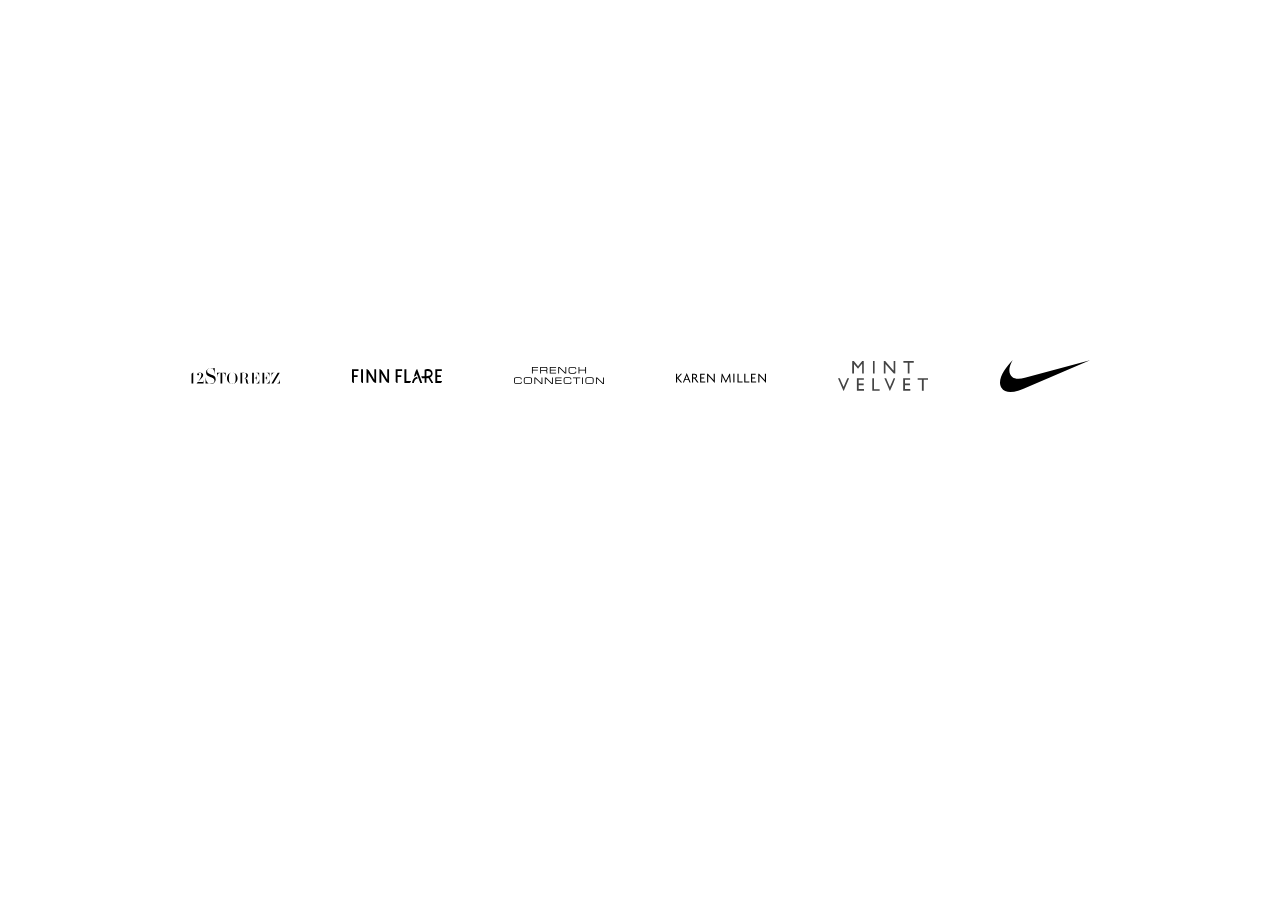
<file: Task1/index.html>
<!DOCTYPE html>
<html lang="en">
<head>
    <meta charset="UTF-8">
    <meta http-equiv="X-UA-Compatible" content="IE=edge">
    <meta name="viewport" content="width=device-width, initial-scale=1.0">
    <link rel="stylesheet" href="style.css">
    <title>Task1</title>
</head>
<body>
    <div class="container">
        <div class="logo__wrapper">
            <img src="assets/12Storeez.svg" alt="12 storeez">
        </div>
        <div class="logo__wrapper">
            <img src="assets/FinnFlare.svg" alt="Finn Flare">
        </div>
        <div class="logo__wrapper">
            <img src="assets/FrenchConnection.svg" alt="French Connection">
        </div>
        <div class="logo__wrapper">
            <img src="assets/KarenMillen.svg" alt="Karen Millen">
        </div>
        <div class="logo__wrapper">
            <img src="assets/MintVelvet.svg" alt="Mint Velvet">
        </div>
        <div class="logo__wrapper">
            <img src="assets/Nike.svg" alt="Nike">
        </div>
    </div>
</body>
</html>
</file>
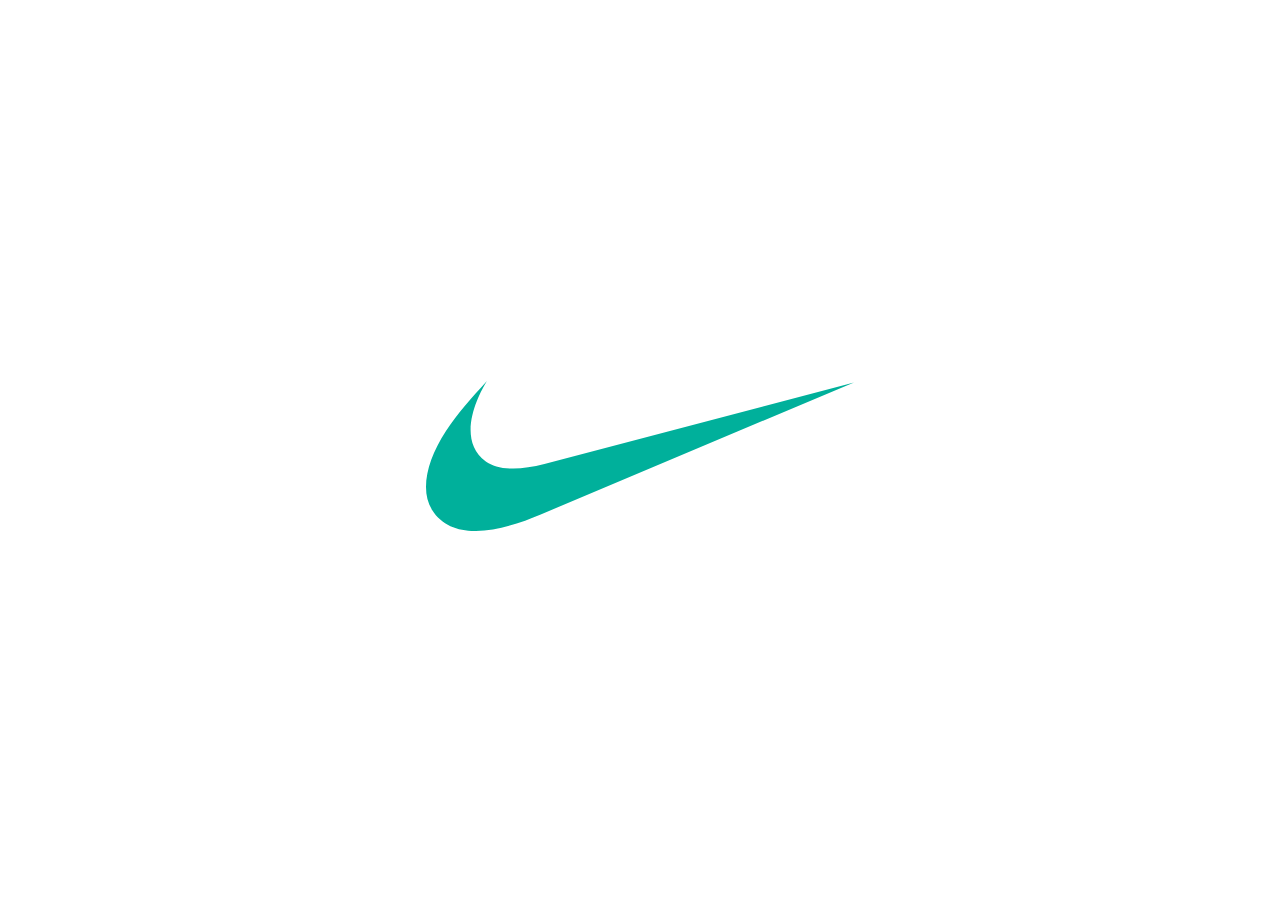
<file: Task10/index.html>
<!DOCTYPE html>
<html lang="en">
<head>
    <meta charset="UTF-8">
    <meta http-equiv="X-UA-Compatible" content="IE=edge">
    <meta name="viewport" content="width=device-width, initial-scale=1.0">
    <link rel="stylesheet" href="style.css">
    <title>Task10</title>
</head>
<body>
    <div class="logo">
        <img src="Nike.svg" alt="Nike logo">
    </div>
</body>
</html>
</file>
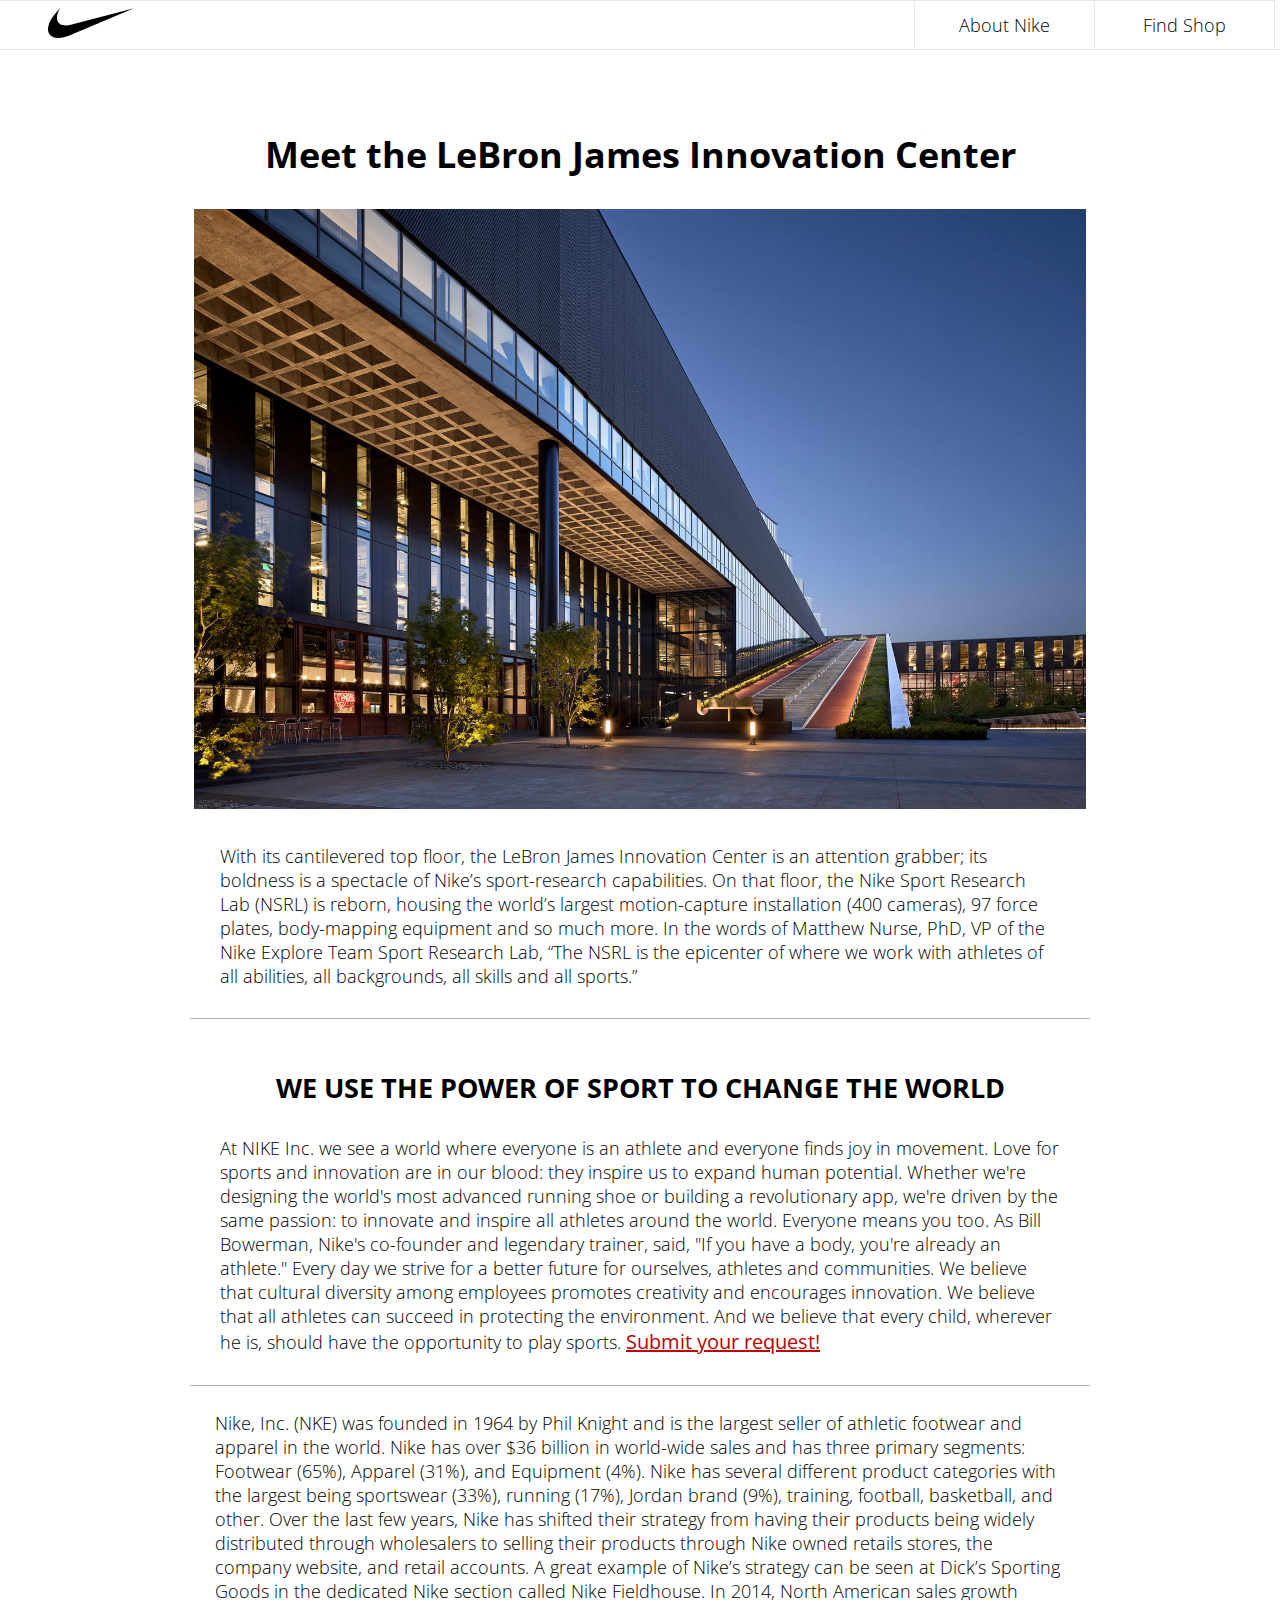
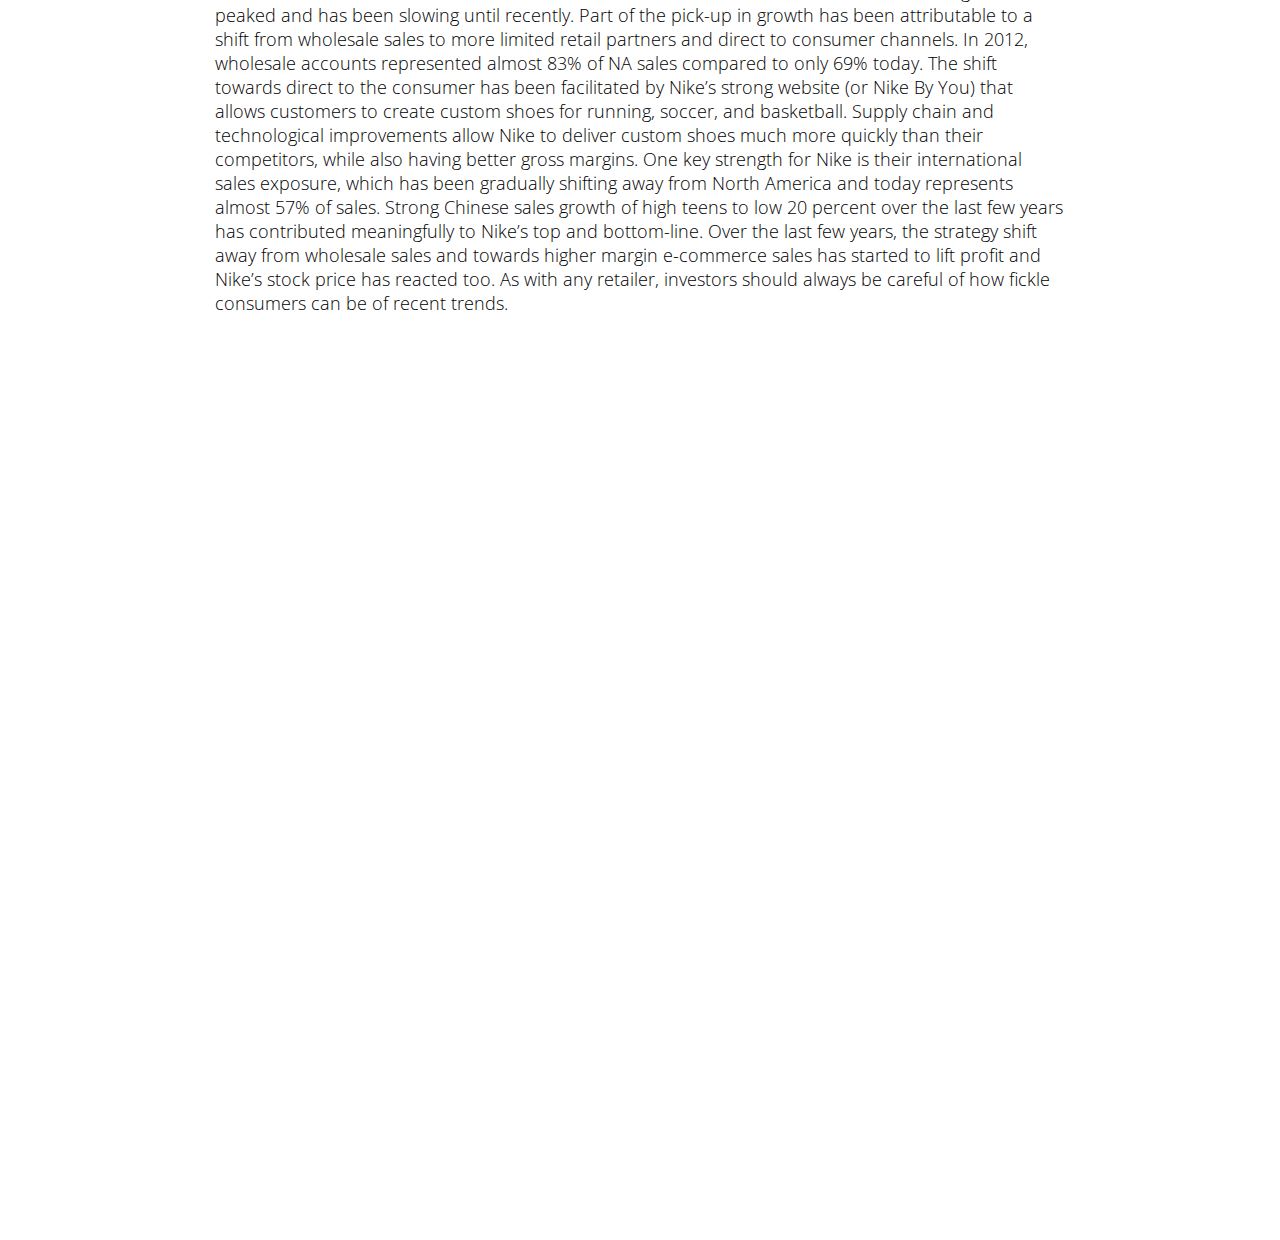
<file: Task12/index.html>
<!DOCTYPE html>
<html lang="en">
<head>
    <meta charset="UTF-8">
    <meta http-equiv="X-UA-Compatible" content="IE=edge">
    <meta name="viewport" content="width=device-width, initial-scale=1.0">
    <link rel="preconnect" href="https://fonts.googleapis.com">
    <link rel="preconnect" href="https://fonts.gstatic.com" crossorigin>
    <link href="https://fonts.googleapis.com/css2?family=Open+Sans:wght@300;400&display=swap" rel="stylesheet">
    <link rel="stylesheet" href="style.css">
    <title>Task12</title>
</head>
<body>
    <div class="container">
        <header class="container-header">
            <div class="header">
                <div class="wrapper">
                    <div class="header__logo"><img src="Nike.svg" alt="Nike Logo"></div>
                    <div class="header__menu">
                        <div class="about">About Nike
                            <ul class="about__sub-menu">
                                <li><a class="news__link" href="#">News</a></li>
                                <li><a class="career__link" href="#">Career</a></li>
                                <li><a class="investor__link" href="#">Investors</a></li>
                            </ul>
                        </div>
                        <div class="search">Find Shop</div>
                    </div>
                </div>
            </div>
        </header>
        <main>
            <div class="news">
                <h1 class="news__header">Meet the LeBron James Innovation Center</h1>
                <div class="news__img"><img src="picture.jpg" alt="picture"></div>
                <div class="news__descr">
                    With its cantilevered top floor, the LeBron James Innovation Center is an attention grabber; its boldness is a spectacle of Nike’s sport-research capabilities. On that floor, the Nike Sport Research Lab (NSRL) is reborn, housing the world’s largest motion-capture installation (400 cameras), 97 force plates, body-mapping equipment and so much more. In the words of Matthew Nurse, PhD, VP of the Nike Explore Team Sport Research Lab, “The NSRL is the epicenter of where we work with athletes of all abilities, all backgrounds, all skills and all sports.” 
                </div>
            </div>
            <div class="career">
                <h2 class="career__header">WE USE THE POWER OF SPORT TO CHANGE THE WORLD</h2>
                <div class="career__descr">
                    At NIKE Inc. we see a world where everyone is an athlete and everyone finds joy in movement. Love for sports and innovation are in our blood: they inspire us to expand human potential. Whether we're designing the world's most advanced running shoe or building a revolutionary app, we're driven by the same passion: to innovate and inspire all athletes around the world. Everyone means you too. As Bill Bowerman, Nike's co-founder and legendary trainer, said, "If you have a body, you're already an athlete." Every day we strive for a better future for ourselves, athletes and communities. We believe that cultural diversity among employees promotes creativity and encourages innovation. We believe that all athletes can succeed in protecting the environment. And we believe that every child, wherever he is, should have the opportunity to play sports.
                    <a class="career__request" href="#">Submit your request!</a>
                </div>
            </div>
            <div class="investors">
                <div class="investors__descr">
                    Nike, Inc. (NKE) was founded in 1964 by Phil Knight and is the largest seller of athletic footwear and apparel in the world. Nike has over $36 billion in world-wide sales and has three primary segments: Footwear (65%), Apparel (31%), and Equipment (4%).
                    Nike has several different product categories with the largest being sportswear (33%), running (17%), Jordan brand (9%), training, football, basketball, and other.
                    Over the last few years, Nike has shifted their strategy from having their products being widely distributed through wholesalers to selling their products through Nike owned retails stores, the company website, and retail accounts. A great example of Nike’s strategy can be seen at Dick’s Sporting Goods in the dedicated Nike section called Nike Fieldhouse.
                    In 2014, North American sales growth peaked and has been slowing until recently. Part of the pick-up in growth has been attributable to a shift from wholesale sales to more limited retail partners and direct to consumer channels. In 2012, wholesale accounts represented almost 83% of NA sales compared to only 69% today.
                    The shift towards direct to the consumer has been facilitated by Nike’s strong website (or Nike By You) that allows customers to create custom shoes for running, soccer, and basketball. Supply chain and technological improvements allow Nike to deliver custom shoes much more quickly than their competitors, while also having better gross margins.
                    One key strength for Nike is their international sales exposure, which has been gradually shifting away from North America and today represents almost 57% of sales. Strong Chinese sales growth of high teens to low 20 percent over the last few years has contributed meaningfully to Nike’s top and bottom-line.
                    Over the last few years, the strategy shift away from wholesale sales and towards higher margin e-commerce sales has started to lift profit and Nike’s stock price has reacted too.
                    As with any retailer, investors should always be careful of how fickle consumers can be of recent trends.
                </div>
            </div>
        </main>
    </div>
    <div class="overlay"></div>
    <div class="popup__container">
        <div class="popup">
            <div class="popup__close">&#10006</div>
            <input class="popup__input popup__email" placeholder="Email" required type="email"/>
            <input class="popup__input popup__name" placeholder="Name" required type="text"/>
            <input class="popup__input popup__surname" placeholder="Surname" type="text"/>
            <button class="popup__btn" type="submit" >submit</button>
        </div>
    </div>
<script src="script.js"></script>
</body>
</html>
</file>
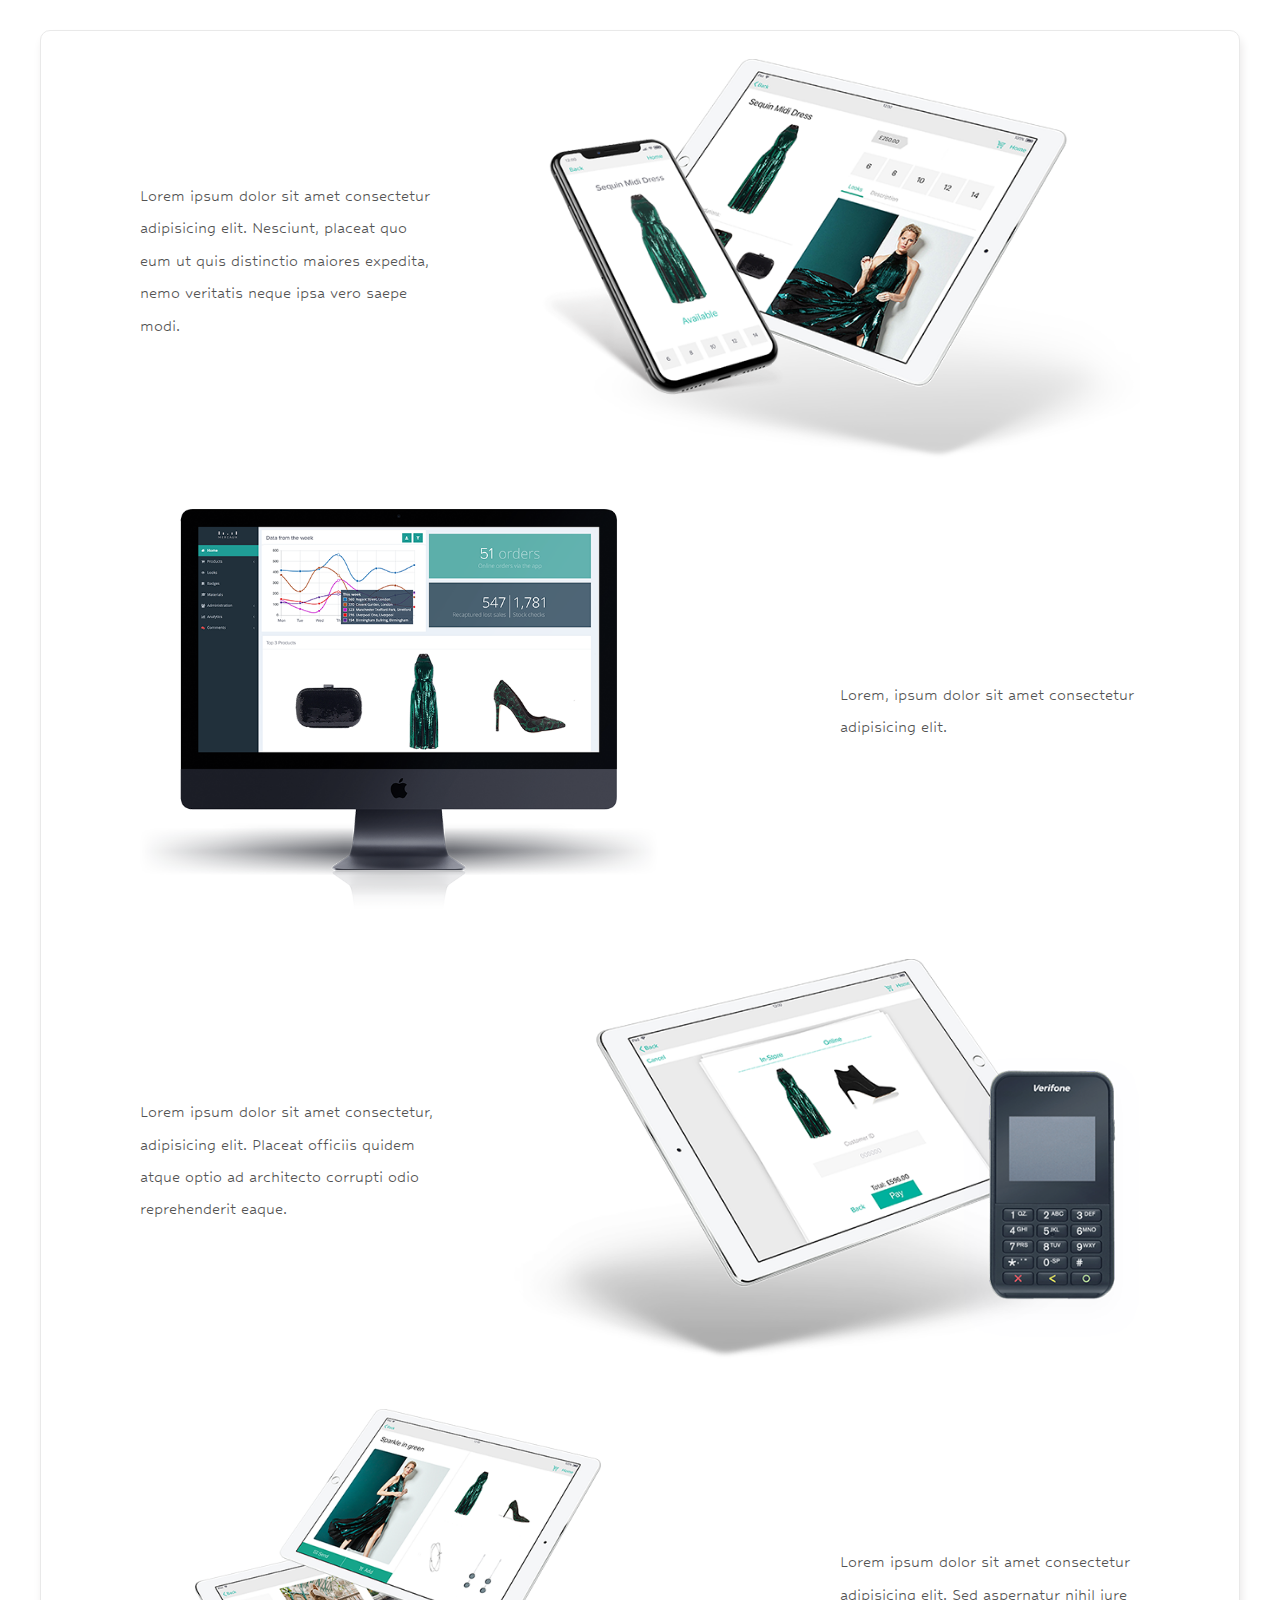
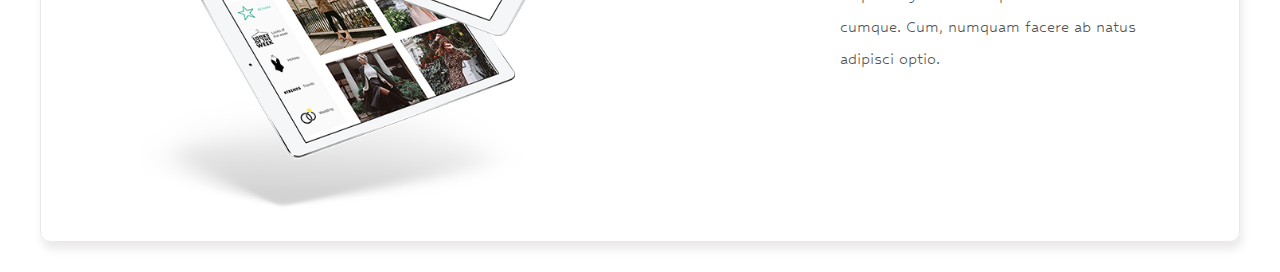
<file: Task2/index.html>
<!DOCTYPE html>
<html lang="en">
<head>
    <meta charset="UTF-8">
    <meta http-equiv="X-UA-Compatible" content="IE=edge">
    <meta name="viewport" content="width=device-width, initial-scale=1.0">
    <title>Task2</title>
    <link rel="preconnect" href="https://fonts.googleapis.com">
    <link rel="preconnect" href="https://fonts.gstatic.com" crossorigin>
    <link href="https://fonts.googleapis.com/css2?family=Hubballi&display=swap" rel="stylesheet">
    <link rel="stylesheet" href="style.css">
</head>
<body>
    <div class="container">
        <div class="item">
            <div class="item__text">Lorem ipsum dolor sit amet consectetur adipisicing elit. Nesciunt, placeat quo eum ut quis distinctio maiores expedita, nemo veritatis neque ipsa vero saepe modi.
            </div>
            <div class="item__image">
                <img src="assets/1.png" alt="1">
            </div>
        </div>
        <div class="item">
            <div class="item__image">
                <img src="assets/2.png" alt="2">
            </div>
            <div class="item__text">Lorem, ipsum dolor sit amet consectetur adipisicing elit.</div>
        </div>
        <div class="item">
            <div class="item__text">Lorem ipsum dolor sit amet consectetur, adipisicing elit. Placeat officiis quidem atque optio ad architecto corrupti odio reprehenderit eaque.
            </div>
            <div class="item__image">
                <img src="assets/3.png" alt="3">
            </div>
        </div>
        <div class="item">
            <div class="item__image">
                <img src="assets/4.png" alt="4">
            </div>
            <div class="item__text">Lorem ipsum dolor sit amet consectetur adipisicing elit. Sed aspernatur nihil iure cumque. Cum, numquam facere ab natus adipisci optio.
            </div>
        </div>
    </div>
</body>
</html>
</file>
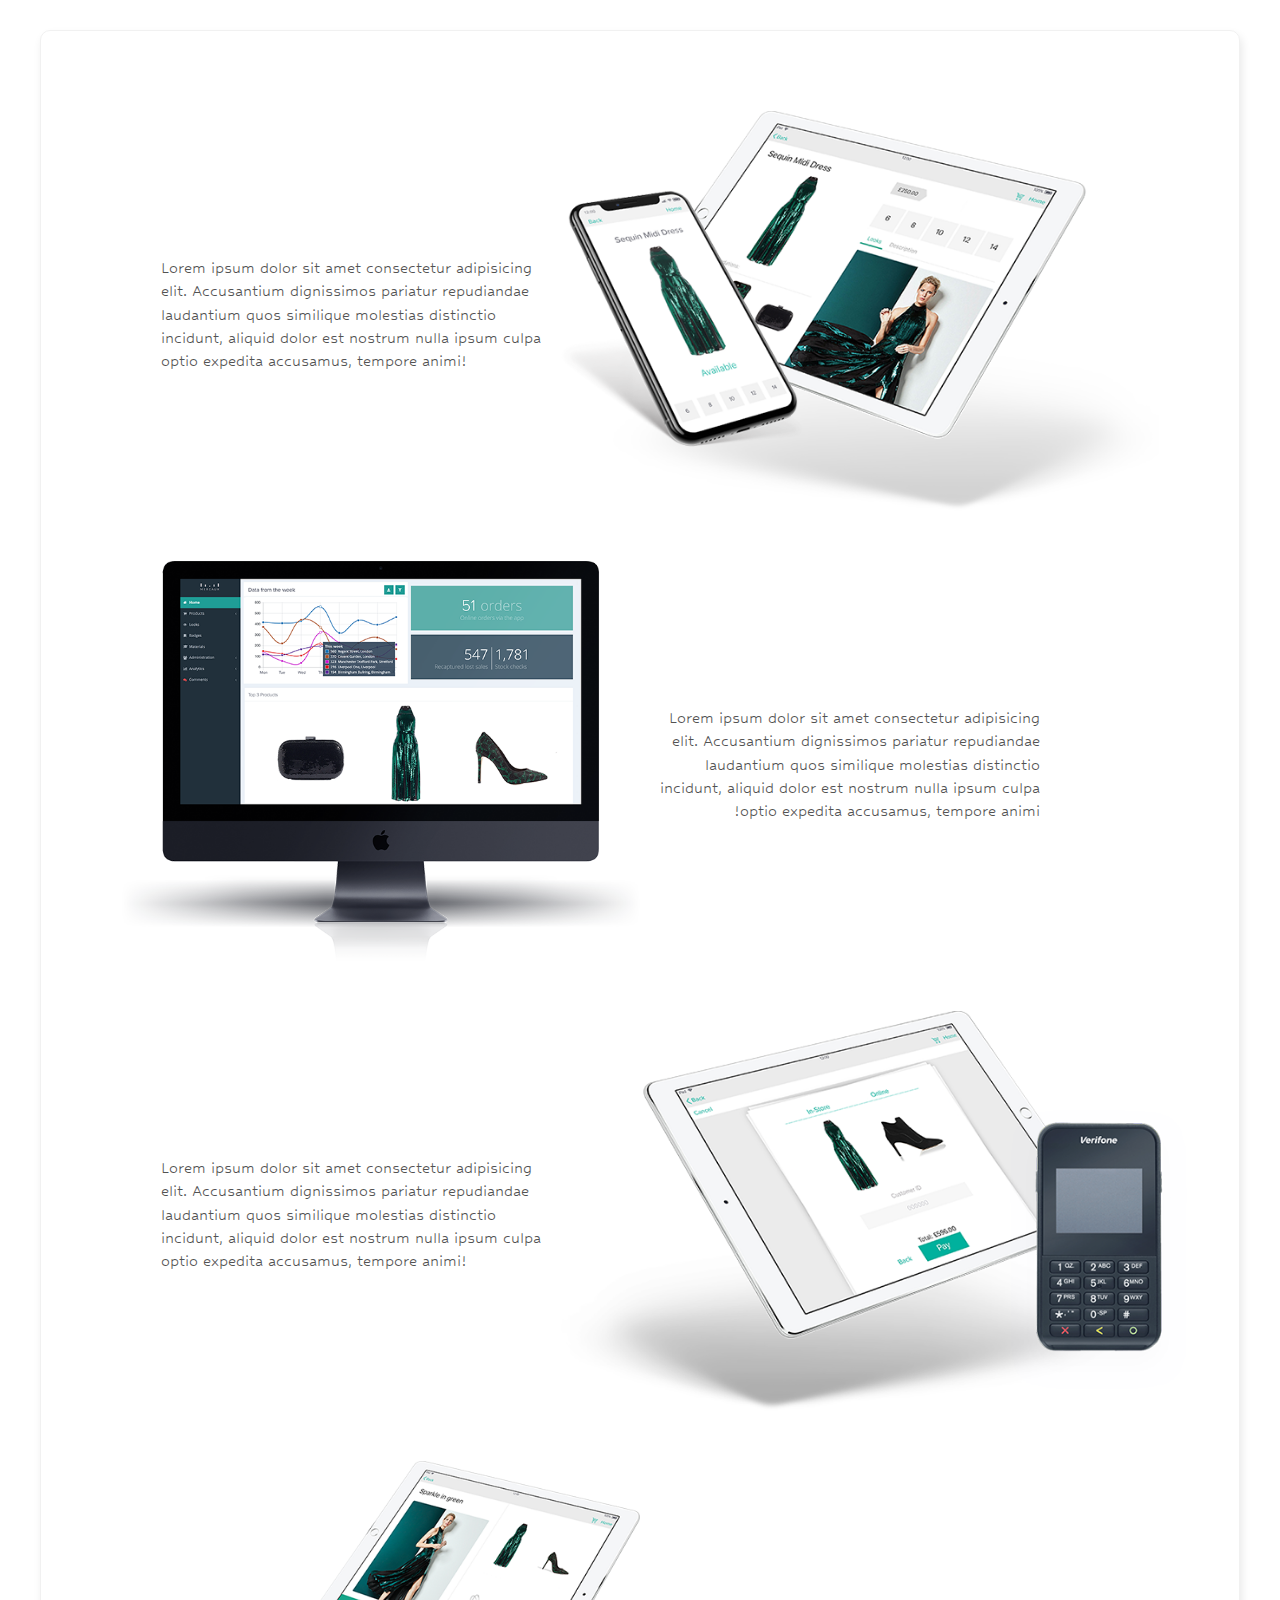
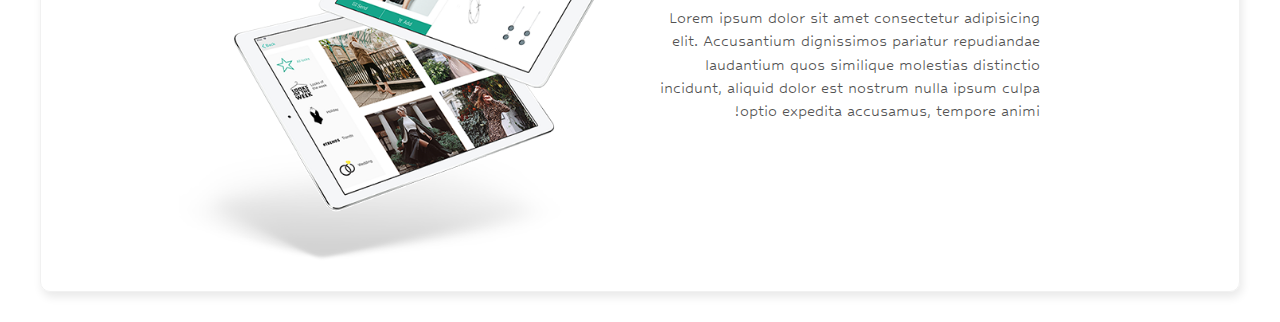
<file: Task3/index.html>
<!DOCTYPE html>
<html lang="en">
<head>
    <meta charset="UTF-8">
    <meta http-equiv="X-UA-Compatible" content="IE=edge">
    <meta name="viewport" content="width=device-width, initial-scale=1.0">
    <title>Task3</title>
    <link rel="preconnect" href="https://fonts.googleapis.com">
    <link rel="preconnect" href="https://fonts.gstatic.com" crossorigin>
    <link href="https://fonts.googleapis.com/css2?family=Hubballi&display=swap" rel="stylesheet">
    <link rel="stylesheet" href="style.css">
</head>
<body>
    <div class="container">
        <div class="item">
            <div class="item__text">
                Lorem ipsum dolor sit amet consectetur adipisicing elit. Accusantium dignissimos pariatur repudiandae laudantium quos similique molestias distinctio incidunt, aliquid dolor est nostrum nulla ipsum culpa optio expedita accusamus, tempore animi!
            </div>
            <div class="item__img">
                <img src="assets/1.png" alt="1">
            </div>
        </div>
        <div class="item">
            <div class="item__text">
                Lorem ipsum dolor sit amet consectetur adipisicing elit. Accusantium dignissimos pariatur repudiandae laudantium quos similique molestias distinctio incidunt, aliquid dolor est nostrum nulla ipsum culpa optio expedita accusamus, tempore animi!
            </div>
            <div class="item__img">
                <img src="assets/2.png" alt="2">
            </div>
        </div>
        <div class="item">
            <div class="item__text">
                Lorem ipsum dolor sit amet consectetur adipisicing elit. Accusantium dignissimos pariatur repudiandae laudantium quos similique molestias distinctio incidunt, aliquid dolor est nostrum nulla ipsum culpa optio expedita accusamus, tempore animi!
            </div>
            <div class="item__img">
                <img src="assets/3.png" alt="3">
            </div>
        </div>
        <div class="item">
            <div class="item__text">
                Lorem ipsum dolor sit amet consectetur adipisicing elit. Accusantium dignissimos pariatur repudiandae laudantium quos similique molestias distinctio incidunt, aliquid dolor est nostrum nulla ipsum culpa optio expedita accusamus, tempore animi!
            </div>
            <div class="item__img">
                <img src="assets/4.png" alt="4">
            </div>
        </div>
    </div>
</body>
</html>
</file>
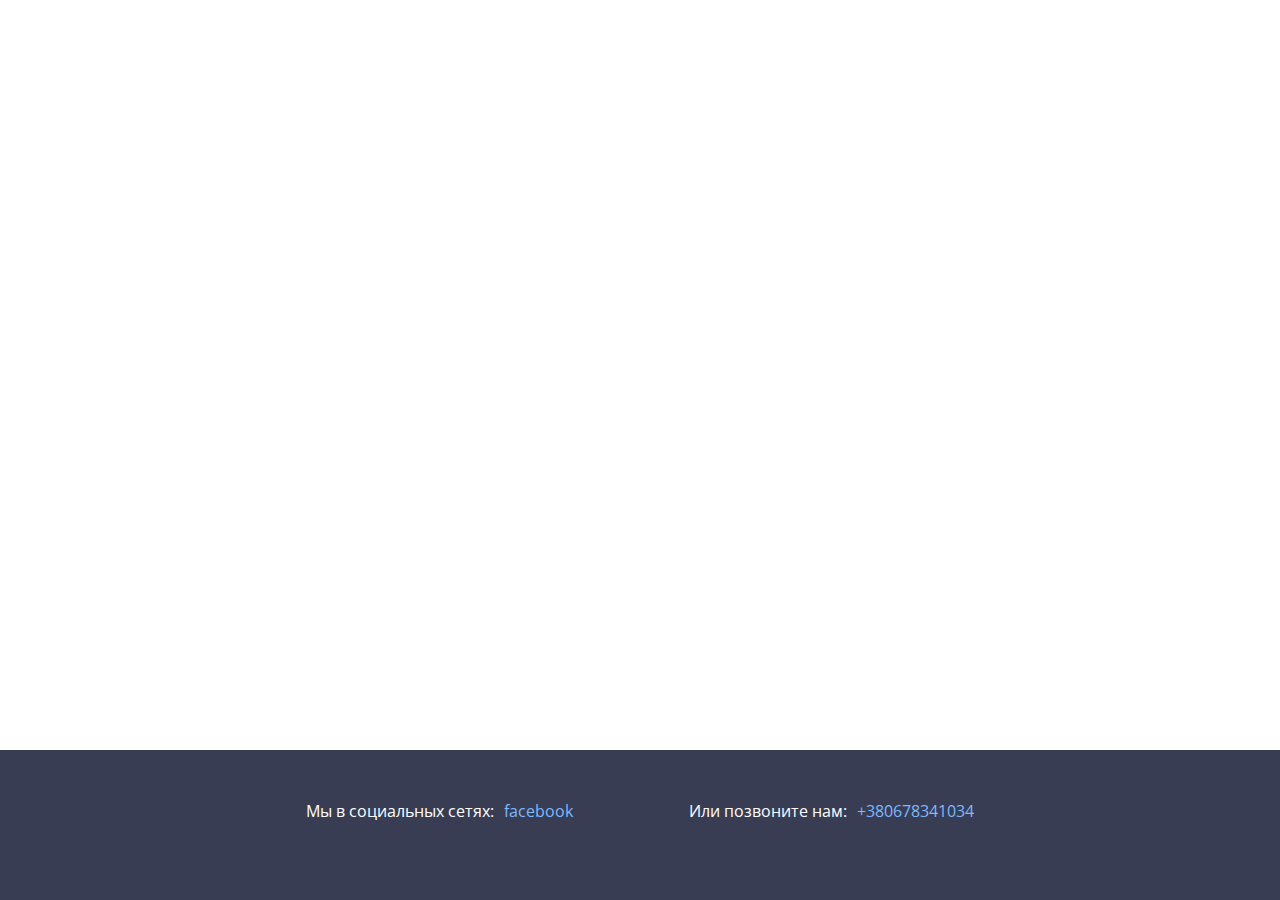
<file: Task6/index.html>
<!DOCTYPE html>
<html lang="en">
<head>
    <meta charset="UTF-8">
    <meta http-equiv="X-UA-Compatible" content="IE=edge">
    <meta name="viewport" content="width=device-width, initial-scale=1.0">
    <link rel="preconnect" href="https://fonts.googleapis.com">
    <link rel="preconnect" href="https://fonts.gstatic.com" crossorigin>
    <link href="https://fonts.googleapis.com/css2?family=Open+Sans&display=swap" rel="stylesheet">
    <link rel="stylesheet" href="style.css">
    <title>Task6</title>
</head>
<body>
    <footer class="footer">
        <div class="container">
            <div class="social">
                <div class="subtitle">Мы в социальных сетях:</div>
                <a href="#" class="link">facebook</a>
            </div>
            <d class="call">
                <div class="subtitle">Или позвоните нам:</div>
                <a href="#" class="link">+380678341034</a>
            </div>
        </div>
    </footer>
</body>
</html>
</file>
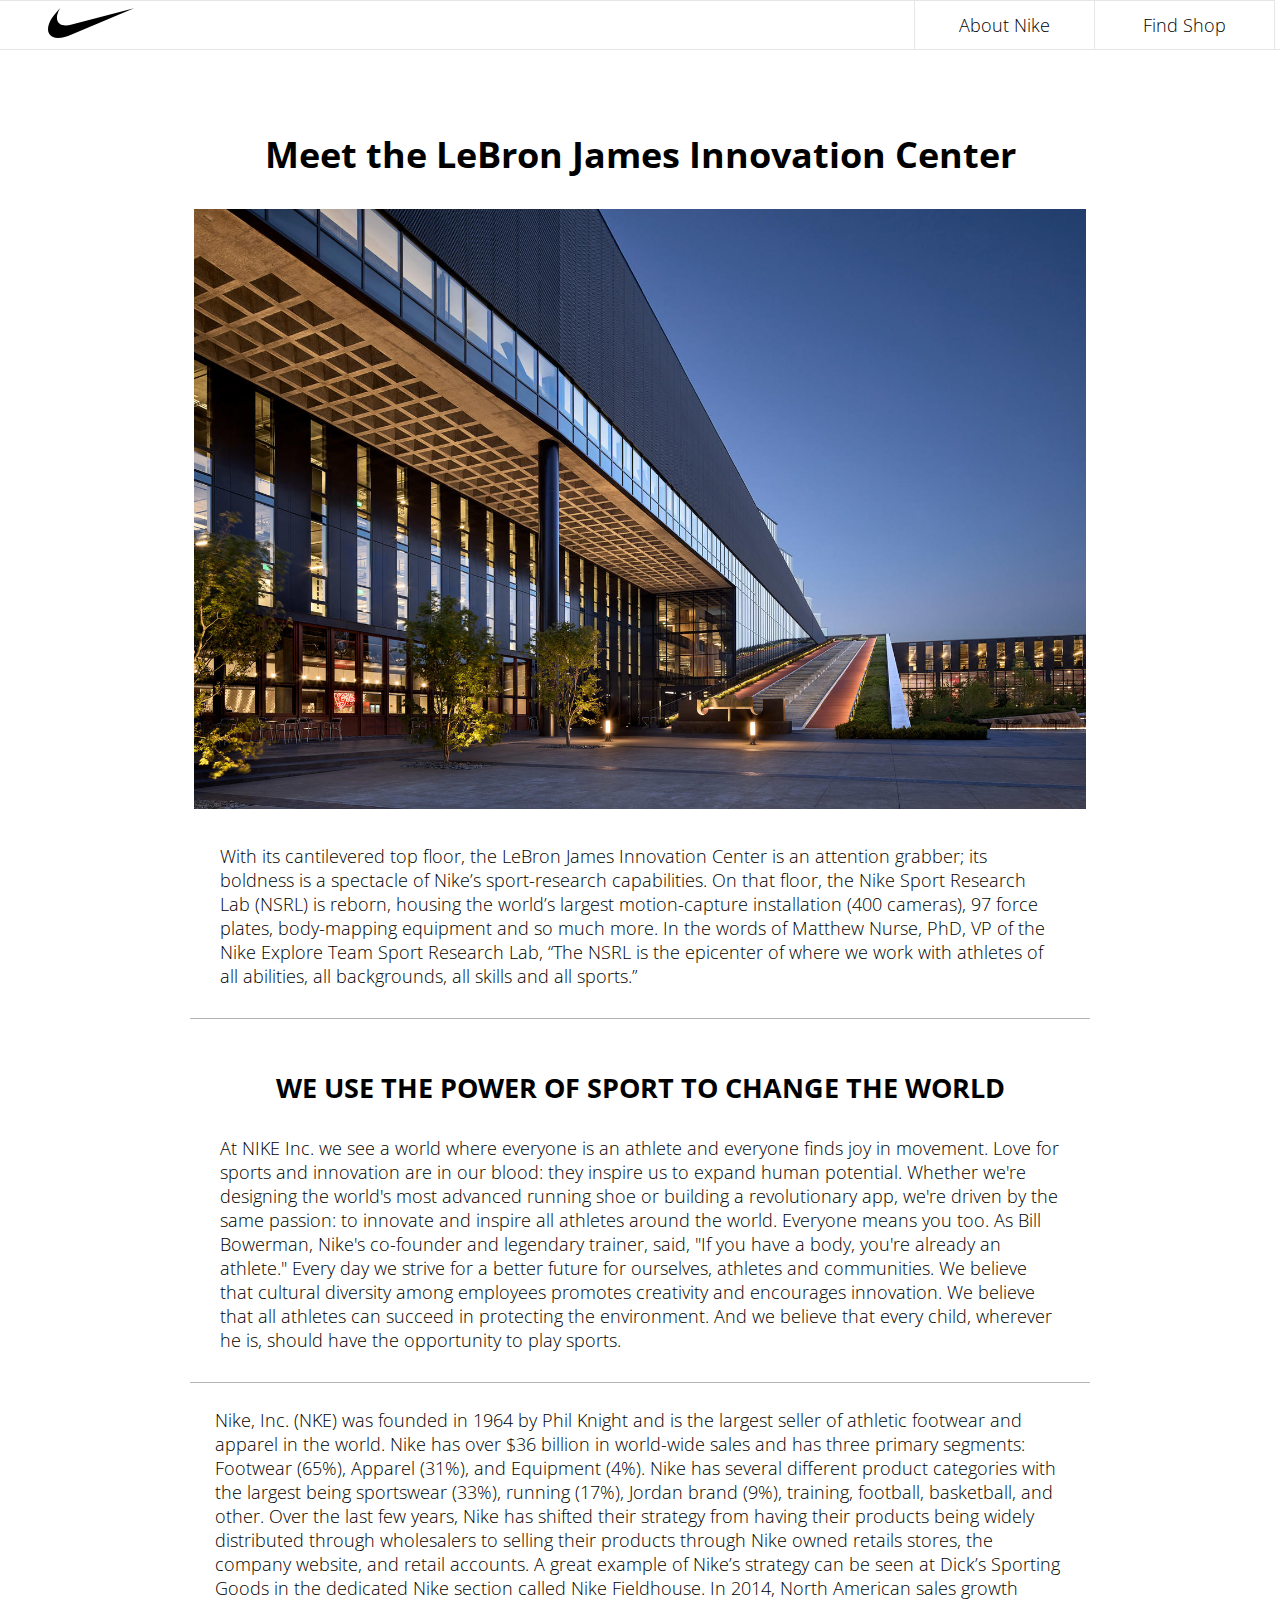
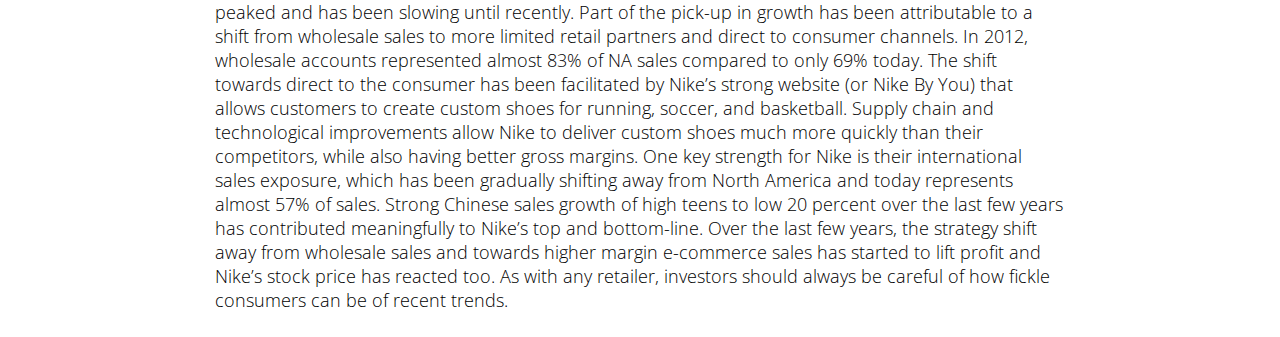
<file: Task7/index.html>
<!DOCTYPE html>
<html lang="en">
<head>
    <meta charset="UTF-8">
    <meta http-equiv="X-UA-Compatible" content="IE=edge">
    <meta name="viewport" content="width=device-width, initial-scale=1.0">
    <link rel="preconnect" href="https://fonts.googleapis.com">
    <link rel="preconnect" href="https://fonts.gstatic.com" crossorigin>
    <link href="https://fonts.googleapis.com/css2?family=Open+Sans:wght@300;400&display=swap" rel="stylesheet">
    <link rel="stylesheet" href="style.css">
    <title>Task7</title>
</head>
<body>
    <div class="container">
        <header class="container-header">
            <div class="header">
                <div class="wrapper">
                    <div class="header__logo"><img src="Nike.svg" alt="Nike Logo"></div>
                    <div class="header__menu">
                        <div class="about">About Nike
                            <ul class="about__sub-menu">
                                <li><a class="news__link" href="#">News</a></li>
                                <li><a class="career__link" href="#">Career</a></li>
                                <li><a class="investor__link" href="#">Investors</a></li>
                            </ul>
                        </div>
                        <div class="search">Find Shop</div>
                    </div>
                </div>
            </div>
        </header>
        <main>
            <div class="news">
                <h1 class="news__header">Meet the LeBron James Innovation Center</h1>
                <div class="news__img"><img src="picture.jpg" alt="picture"></div>
                <div class="news__descr">
                    With its cantilevered top floor, the LeBron James Innovation Center is an attention grabber; its boldness is a spectacle of Nike’s sport-research capabilities. On that floor, the Nike Sport Research Lab (NSRL) is reborn, housing the world’s largest motion-capture installation (400 cameras), 97 force plates, body-mapping equipment and so much more. In the words of Matthew Nurse, PhD, VP of the Nike Explore Team Sport Research Lab, “The NSRL is the epicenter of where we work with athletes of all abilities, all backgrounds, all skills and all sports.” 
                </div>
            </div>
            <div class="career">
                <h2 class="career__header">WE USE THE POWER OF SPORT TO CHANGE THE WORLD</h2>
                <div class="career__descr">
                    At NIKE Inc. we see a world where everyone is an athlete and everyone finds joy in movement. Love for sports and innovation are in our blood: they inspire us to expand human potential. Whether we're designing the world's most advanced running shoe or building a revolutionary app, we're driven by the same passion: to innovate and inspire all athletes around the world. Everyone means you too. As Bill Bowerman, Nike's co-founder and legendary trainer, said, "If you have a body, you're already an athlete." Every day we strive for a better future for ourselves, athletes and communities. We believe that cultural diversity among employees promotes creativity and encourages innovation. We believe that all athletes can succeed in protecting the environment. And we believe that every child, wherever he is, should have the opportunity to play sports.
                </div>
            </div>
            <div class="investors">
                <div class="investors__descr">
                    Nike, Inc. (NKE) was founded in 1964 by Phil Knight and is the largest seller of athletic footwear and apparel in the world. Nike has over $36 billion in world-wide sales and has three primary segments: Footwear (65%), Apparel (31%), and Equipment (4%).
                    Nike has several different product categories with the largest being sportswear (33%), running (17%), Jordan brand (9%), training, football, basketball, and other.
                    Over the last few years, Nike has shifted their strategy from having their products being widely distributed through wholesalers to selling their products through Nike owned retails stores, the company website, and retail accounts. A great example of Nike’s strategy can be seen at Dick’s Sporting Goods in the dedicated Nike section called Nike Fieldhouse.
                    In 2014, North American sales growth peaked and has been slowing until recently. Part of the pick-up in growth has been attributable to a shift from wholesale sales to more limited retail partners and direct to consumer channels. In 2012, wholesale accounts represented almost 83% of NA sales compared to only 69% today.
                    The shift towards direct to the consumer has been facilitated by Nike’s strong website (or Nike By You) that allows customers to create custom shoes for running, soccer, and basketball. Supply chain and technological improvements allow Nike to deliver custom shoes much more quickly than their competitors, while also having better gross margins.
                    One key strength for Nike is their international sales exposure, which has been gradually shifting away from North America and today represents almost 57% of sales. Strong Chinese sales growth of high teens to low 20 percent over the last few years has contributed meaningfully to Nike’s top and bottom-line.
                    Over the last few years, the strategy shift away from wholesale sales and towards higher margin e-commerce sales has started to lift profit and Nike’s stock price has reacted too.
                    As with any retailer, investors should always be careful of how fickle consumers can be of recent trends.
                </div>
            </div>
        </main>
    </div>
<script src="script.js"></script>
</body>
</html>
</file>
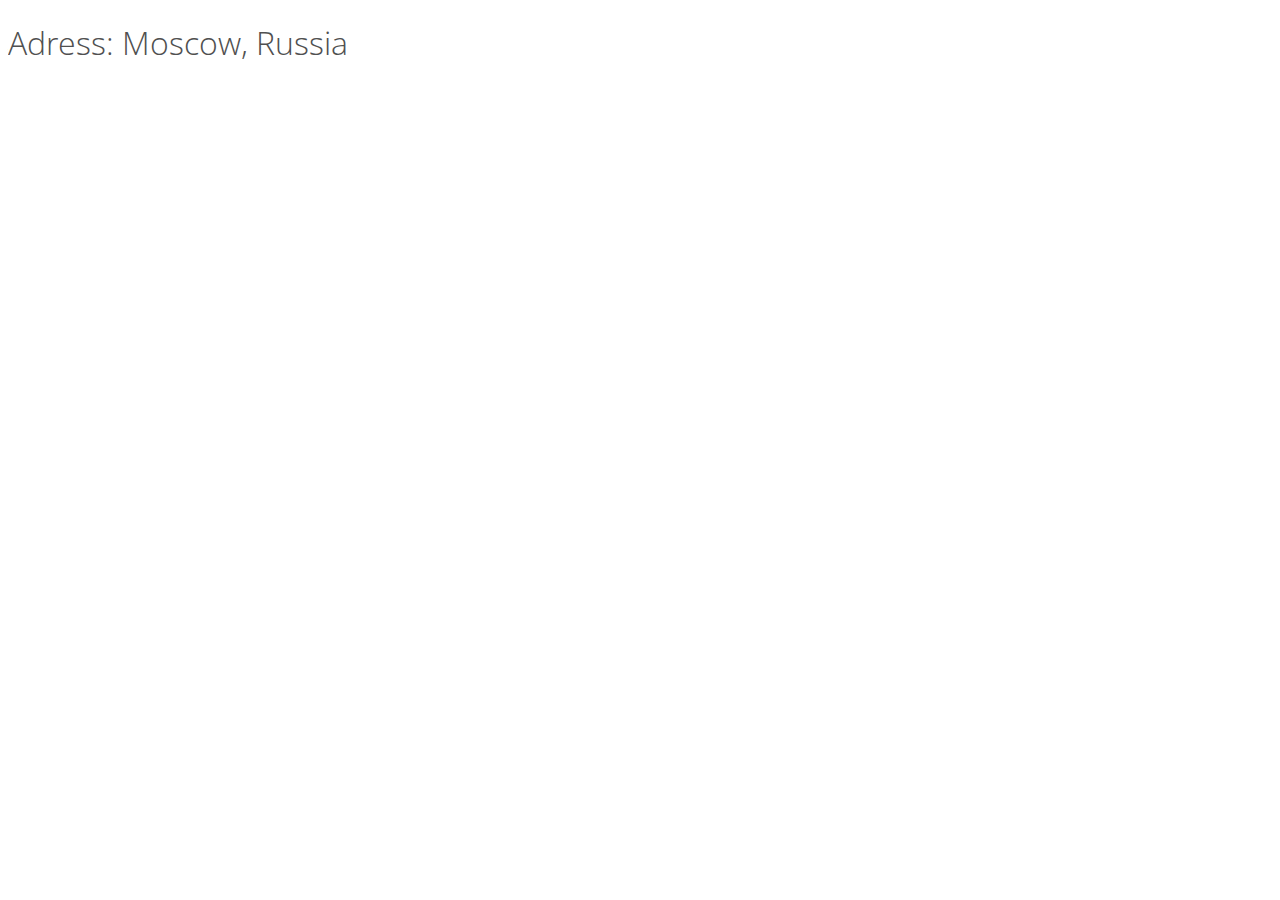
<file: Task8/index.html>
<!DOCTYPE html>
<html lang="en">
<head>
    <meta charset="UTF-8">
    <meta http-equiv="X-UA-Compatible" content="IE=edge">
    <meta name="viewport" content="width=device-width, initial-scale=1.0">
    <link rel="preconnect" href="https://fonts.googleapis.com">
    <link rel="preconnect" href="https://fonts.gstatic.com" crossorigin>
    <link href="https://fonts.googleapis.com/css2?family=Open+Sans&display=swap" rel="stylesheet">
    <link rel="stylesheet" href="style.css">
    <title>Task8</title>
</head>
<body>
    <h1 class="adress">Adress: Moscow, Russia</h1>
    <iframe src="https://www.google.com/maps/embed?pb=!1m18!1m12!1m3!1d2669.403014229365!2d37.56702211300086!3d55.76386241432289!2m3!1f0!2f0!3f0!3m2!1i1024!2i768!4f13.1!3m3!1m2!1s0x46b54a2db220989d%3A0x6f39610515e10cc6!2z0KHRgtC-0LvRj9GA0L3Ri9C5INC_0LXRgC4sINCc0L7RgdC60LLQsCwgMTIzMDIy!5e0!3m2!1sru!2sru!4v1646321594643!5m2!1sru!2sru" width="100%" height="400px" style="border:0;" allowfullscreen="" loading="lazy"></iframe>
</body>
</html>
</file>
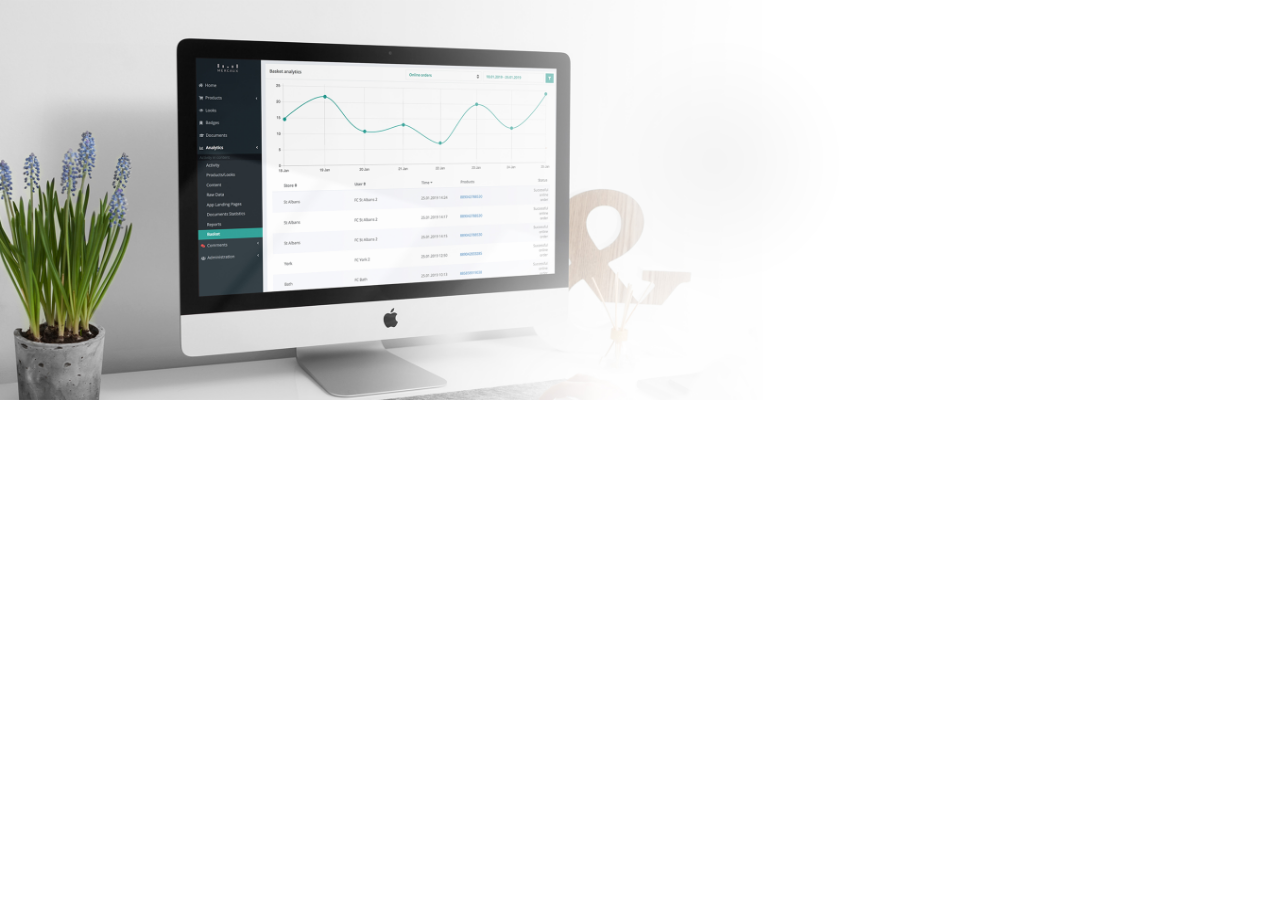
<file: Task9/index.html>
<!DOCTYPE html>
<html lang="en">
<head>
    <meta charset="UTF-8">
    <meta http-equiv="X-UA-Compatible" content="IE=edge">
    <meta name="viewport" content="width=device-width, initial-scale=1.0">
    <link rel="stylesheet" href="style.css">
    <title>Task9</title>
</head>
<body>
    <div class="wrapper"></div>
</body>
</html>
</file>
<file: Task1/style.css>
* {
  -webkit-box-sizing: border-box;
          box-sizing: border-box;
  margin: 0;
  padding: 0;
}

.container {
  width: 900px;
  margin: 40vh auto;
  display: -webkit-box;
  display: -ms-flexbox;
  display: flex;
  -webkit-box-pack: justify;
      -ms-flex-pack: justify;
          justify-content: space-between;
  -webkit-box-align: center;
      -ms-flex-align: center;
          align-items: center;
  -ms-flex-wrap: wrap;
      flex-wrap: wrap;
}

.container .logo__wrapper {
  width: 90px;
}

@media (min-width: 701px) and (max-width: 900px) {
  .container {
    width: 700px;
  }
}

@media (max-width: 700px) {
  .container {
    width: 350px;
    margin-top: 30vh;
  }
  .container .logo__wrapper {
    margin-top: 40px;
  }
}

@media (max-width: 600px) {
  .container {
    width: 230px;
    margin-top: 25vh;
  }
  .container .logo__wrapper {
    margin-top: 30px;
  }
}

@media (max-width: 400px) {
  .container {
    width: 90px;
  }
  .container .logo__wrapper:not(:first-child) {
    margin-top: 25px;
  }
}
/*# sourceMappingURL=style.css.map */
</file>
<file: Task10/style.css>
/* #00b19d */

body {
    height: 100vh;
    display: flex;
    justify-content: center;
    align-items: center;
}

.logo img {
    height: 150px;
    filter: invert(49%) sepia(50%) saturate(4959%) hue-rotate(145deg) brightness(100%) contrast(101%);
}
</file>
<file: Task12/style.css>
* {
    box-sizing: border-box;
    padding: 0;
    margin: 0;
}

html {
    scroll-behavior: smooth;
}

body {
    font-family: 'Open Sans', sans-serif;
    font-size: 18px;
    font-weight: 300;
    height: 200vh;
}

.container-header {
    height: 50px;
    border-bottom: 1px solid rgb(230, 230, 230);
}

.header {
    display: flex;
    justify-content: center;
    width: 1368px;
    background-color: #ffff;
}

.header__logo {
    width: 180px;
    text-align: center;
}

.header__logo img {
    height: 30px;
    margin-left: 10px;
    cursor: pointer;
}

.wrapper {
    height: 50px;
    width: 100vw;
    display: flex;
    justify-content: space-between;
    align-items: center;
    border: 1px solid rgb(230, 230, 230);
}

.header__menu {
    width: 360px;
    height: 50px;
    display: flex;
    align-items: center;
}

.about, .search {
    position: relative;
    padding: 13px;
    width: 180px;
    border-left: 1px solid rgb(230, 230, 230);
    transition: color .2s linear, background-color .2s linear;
    text-align: center;
    cursor: pointer;
}

.about:hover, .search:hover {
    background-color: rgb(0, 0, 0);
    color: #ffff;
}

.about:hover {
    cursor: default;
}

.about:hover .about__sub-menu {
    display: block;
}

.about__sub-menu {
    display: none;
    position: absolute;
    right: 0;
    top: 50px;
    width: 179px;
    padding: 13px;
    list-style-type: none;
    background-color: rgb(0, 0, 0);
    color: #ffff;
    cursor: default;
}

.about__sub-menu li {
    margin-top: 15px;
}

.about__sub-menu li a {
    margin-top: 15px;
    color: #ffff;
    text-decoration: none;
    cursor: pointer;
}


.container {
    display: flex;
    justify-content: center;
    width: 900px;
    margin: 0 auto;
}

.news {
    margin-top: 100px;
}

.news__header {
    text-align: center;
    padding: 30px;
}

.news__img {
    text-align: center;
}

.news__img img {
    height: 600px;
}

.news__descr {
    margin: 0 auto;
    padding: 30px;
    border-bottom: 1px solid rgb(180, 180, 180);
}

.container-header {
    display: flex;
    justify-content: center;
    position: fixed;
    width: 100vw;
    background-color: #ffff;
}

.career {
    margin-top: 50px;
}

.career__header {
    text-align: center;
}

.career__descr {
    padding: 30px;
    border-bottom: 1px solid rgb(180, 180, 180);
}

.investors__descr {
    padding: 25px;
}

@media (max-width: 920px) {
    .container {
        width: 600px;
    }

    .news__img img {
        height: 400px;
    }
}

@media (max-width: 620px) {
    .container {
        width: 400px;
    }

    .news__img img {
        height: 250px;
    }
}

@media (max-width: 400px) {
    .wrapper {
        margin-right: 0;
    }

    .header__logo img {
        height: 15px;
    }

    .about {
        width: 135px;
        font-size: 14px;
    }

    .search {
        width: 135px;
        font-size: 14px;
    }

    .about__sub-menu {
        width: 134px;
        top: 40px;
        right: 0;
    }

    .about:hover {
        width: 134px;
        border-left: none;
    }

    .search:hover {
        border-left: none;
    }
}

.career__request {
    font-size: 20px;
    font-weight: 400;
    color: rgb(192, 0, 0);
}

.popup__container {
    display: flex;
    justify-content: center;
    align-items: center;
    height: 100vh;
}

.popup {
    display: none;
    position: fixed;
    top: 25%;
    width: 400px;
    padding: 50px;
    border-radius: 15px;
    border: 1px solid rgb(211, 211, 211);
    background-color:rgb(238, 238, 238);
    z-index: 3;
}

.popup__input {
    width: 300px;
    height: 50px;
    margin-top: 20px;
    padding: 15px;
    border-radius: 10px;
    border: 1px solid rgb(211, 211, 211);
}

.popup__input:focus {
    outline: none;
}

.popup__btn {
    width: 300px;
    height: 50px;
    margin-top: 20px;
    background-color:rgb(192, 0, 0);
    font-size: 16px;
    color:white;
    border: none;
    border-radius: 15px;
    cursor: pointer;
}

.popup__btn:hover {
    background-color:rgb(153, 3, 3);
}

.popup__close {
    width: 27px;
    height: 27px;
    position: absolute;
    top: 15px;
    right: 30px;
    border-radius: 50%;
    text-align: center;
    cursor: pointer;
}

.overlay {
    display: none;
    height: 100%;
    width: 100%;
    background-color:rgb(0, 0, 0);
    position: fixed;
    top: 0;
    opacity: .5;
}

@media (max-width: 500px) {
    .popup {
        width: 330px;
    }

    .popup__input, .popup__btn {
        width: 230px;
    }
}

@media (max-width: 350px) {
    .popup {
        left: 9%;
    }
}
</file>
<file: Task2/style.css>
* {
    box-sizing: border-box;
    margin: 0;
    padding: 0;
}

.container {
    max-width: 1200px;
    margin: 30px auto;
    padding: 30px;
    border-radius: 10px;
    border: 1px solid rgb(233, 233, 233);
    box-shadow: 2px 7px 10px rgb(235, 233, 233);
}

.item {
    width: 1000px;
    height: 400px;
    margin: 0 auto;
    display: flex;
    justify-content: space-between;
    align-items: center;
}

.item:not(:nth-child(1)) {
    margin-top: 50px;
}

.item__image img {
    height: 400px;
}

.item__text {
    width: 300px;
    line-height: 1.8;
    font-family: 'Hubballi', cursive;
    font-weight: 400;
    font-size: 18px;
    color: rgb(82, 82, 82);
}

@media (min-width: 992px) and (max-width: 1048px) {
    .container {
        padding: 15px;
    }

    .item {
        width: 920px;
    }
}

@media (max-width: 992px) {
    .container {
        margin-top: 0;
        margin-bottom: 0;
        padding: 20px;
        border: none;
        box-shadow: none;
    }

    .item {
        width: 700px;
    }

    .item__image img {
        height: 300px;
    }

    .item__text {
        font-size: 16px;
        line-height: 1.6;
    }
}

@media (max-width: 768px) {
    .container {
        margin-top: 0;
        margin-bottom: 0;
        padding: 10px;
        border: none;
        box-shadow: none;
    }

    .item {
        width: 560px;
    }
    
    .item__image img {
        height: 250px;
    }

    .item__text {
        font-size: 14px;
        line-height: 1.4;
    }
}
 
@media (max-width: 600px) {
    .container {
        margin-top: 10px;
        margin-bottom: 10px;
        border: none;
        box-shadow: none;
    }

    .item {
        width: 460px;
        height: auto;
        flex-direction: column-reverse;
    }

    .item:nth-child(1) .item__image {
        order: 1;
    }

    .item:nth-child(2) .item__image {
        order: 1;
    }

    .item:nth-child(4) .item__image {
        order: 1;
    }
}
</file>
<file: Task3/style.css>
* {
    box-sizing: border-box;
    margin: 0;
    padding: 0;
}

body {
    font-family: 'Hubballi', cursive;
    font-weight: 400;
    font-size: 18px;
    line-height: 1.3;
    color: rgb(82, 82, 82);
}

.container {
    margin: 30px auto;
    padding: 30px;
    max-width: 1200px;
    border: 1px solid rgb(241, 241, 241);
    border-radius: 10px;
    box-shadow: 2px 5px 10px rgb(233, 233, 233);
}

.item {
    height: 400px;
    margin-top: 50px;
    display: grid;
}

.item:nth-child(odd) {
    grid-template-columns: 400px 400px;
    align-items: center;
    margin-left: 90px;
}

.item:nth-child(even) {
    grid-auto-flow: dense;
    direction: rtl;
    grid-template-columns: 400px 400px;
    align-items: center;
    justify-content: center;
}

.item__img img {
    height: 400px;
}

@media (max-width: 1163px) {
    .container {
        margin: 0;
        border: none;
        box-shadow: none;
    }

    .item:nth-child(odd) {
        grid-template-columns: 280px 280px;
        align-items: center;
        margin-left: 115px;
    }

    .item:nth-child(even) {
        grid-template-columns: 280px 280px;
    }

    .item__img img {
        height: 300px;
    }
}

@media (max-width: 992px) {
    .item:nth-child(odd) {
        justify-content: center;
        margin-left: -40px;
    }

    .item__img img {
        height: 250px;
    }
}

@media (max-width: 768px) {
    .container {
        padding: 15px;
    }

    .item__img img {
        height: 220px;
    }

    .item__text {
        width: 220px;
        font-size: 14px;
    }

    .item:nth-child(odd) {
        grid-template-columns: 200px 200px;
    }
    
    .item:nth-child(even) {
        grid-template-columns: 200px 200px;
    }
}

@media (max-width: 668px) {
    .item:nth-child(3) {
        margin-right: 90px;
    }
}

@media (max-width: 600px) {
    .item:nth-child(odd) {
        grid-template-columns: 244px;
    }

    .item:nth-child(even) {
        grid-template-columns: 244px;
    }

    .item {
        margin-top: 25px;
    }

    .item__text {
        order: 2;
    }
}
</file>
<file: Task6/style.css>
* {
    box-sizing: border-box;
    padding: 0;
    margin: 0;
}

html {
    height: 100%;
}

body {
    font-family: 'Open Sans', serif;
    min-height: 100%;
    display: grid;
    grid-template-columns: 1fr;
    grid-template-rows: auto auto 150px;
}

.footer {
    grid-column: span 1;
    grid-row: 3 / 4;
    padding: 50px;
    background-color: rgb(56, 61, 83);
    color: #ffff;
}

.footer a {
    color: rgb(126, 186, 255);
    text-decoration: none;
}

.social, .call {
    display: flex;
}

.subtitle {
    margin-right: 10px;
}

.container {
    max-width: 900px;
    margin: 0 auto;
    display: flex;
    justify-content: space-evenly;
    align-items: center;
}

@media (max-width: 700px) {
    .container {
        flex-direction: column;
    }
}

@media (max-width: 400px) {
    .container {
        align-items: baseline;
    }

    body {
        grid-template-rows: auto auto 200px;
    }
    
    .social, .call {
        flex-direction: column;
    }
}
</file>
<file: Task7/style.css>
* {
    box-sizing: border-box;
    padding: 0;
    margin: 0;
}

html {
    scroll-behavior: smooth;
}

body {
    font-family: 'Open Sans', sans-serif;
    font-size: 18px;
    font-weight: 300;
    height: 200vh;
}

.container-header {
    height: 50px;
    border-bottom: 1px solid rgb(230, 230, 230);
}

.header {
    display: flex;
    justify-content: center;
    width: 1368px;
    background-color: #ffff;
}

.header__logo {
    width: 180px;
    text-align: center;
}

.header__logo img {
    height: 30px;
    margin-left: 10px;
    cursor: pointer;
}

.wrapper {
    height: 50px;
    width: 100vw;
    display: flex;
    justify-content: space-between;
    align-items: center;
    border: 1px solid rgb(230, 230, 230);
}

.header__menu {
    width: 360px;
    height: 50px;
    display: flex;
    align-items: center;
}

.about, .search {
    position: relative;
    padding: 13px;
    width: 180px;
    border-left: 1px solid rgb(230, 230, 230);
    transition: color .2s linear, background-color .2s linear;
    text-align: center;
    cursor: pointer;
}

.about:hover, .search:hover {
    background-color: rgb(0, 0, 0);
    color: #ffff;
}

.about:hover {
    cursor: default;
}

.about:hover .about__sub-menu {
    display: block;
}

.about__sub-menu {
    display: none;
    position: absolute;
    right: 0;
    top: 50px;
    width: 179px;
    padding: 13px;
    list-style-type: none;
    background-color: rgb(0, 0, 0);
    color: #ffff;
    cursor: default;
}

.about__sub-menu li {
    margin-top: 15px;
}

.about__sub-menu li a {
    margin-top: 15px;
    color: #ffff;
    text-decoration: none;
    cursor: pointer;
}


.container {
    display: flex;
    justify-content: center;
    width: 900px;
    margin: 0 auto;
}

.news {
    margin-top: 100px;
}

.news__header {
    text-align: center;
    padding: 30px;
}

.news__img {
    text-align: center;
}

.news__img img {
    height: 600px;
}

.news__descr {
    margin: 0 auto;
    padding: 30px;
    border-bottom: 1px solid rgb(180, 180, 180);
}

.container-header {
    display: flex;
    justify-content: center;
    position: fixed;
    width: 100vw;
    background-color: #ffff;
}

.career {
    margin-top: 50px;
}

.career__header {
    text-align: center;
}

.career__descr {
    padding: 30px;
    border-bottom: 1px solid rgb(180, 180, 180);
}

.investors__descr {
    padding: 25px;
}

@media (max-width: 920px) {
    .container {
        width: 600px;
    }

    .news__img img {
        height: 400px;
    }
}

@media (max-width: 620px) {
    .container {
        width: 400px;
    }

    .news__img img {
        height: 250px;
    }
}

@media (max-width: 400px) {
    .header__wrapper {
        margin-right: 0;
    }

    .header__logo img {
        height: 15px;
    }

    .about {
        width: 135px;
        font-size: 14px;
    }

    .search {
        width: 135px;
        font-size: 14px;
    }

    .about__sub-menu {
        width: 134px;
        top: 40px;
        right: 0;
    }

    .about:hover {
        width: 134px;
        border-left: none;
    }

    .search:hover {
        border-left: none;
    }
}
</file>
<file: Task8/style.css>
.adress {
    font-family: 'Open Sans', serif;
    font-weight: 300;
    color:rgb(80, 80, 80);
}
</file>
<file: Task9/style.css>
* {
    box-sizing: border-box;
    padding: 0;
    margin: 0;
}

.wrapper {
    width: 100%;
    height: 400px;
    background-image: url('section-4-back@2x.jpg');
    background-size: 1200px 400px;
    background-repeat: no-repeat;
}

@media (max-width: 700px) {
    .wrapper {
        background-position: 25% 50%;
    }
}
</file>
